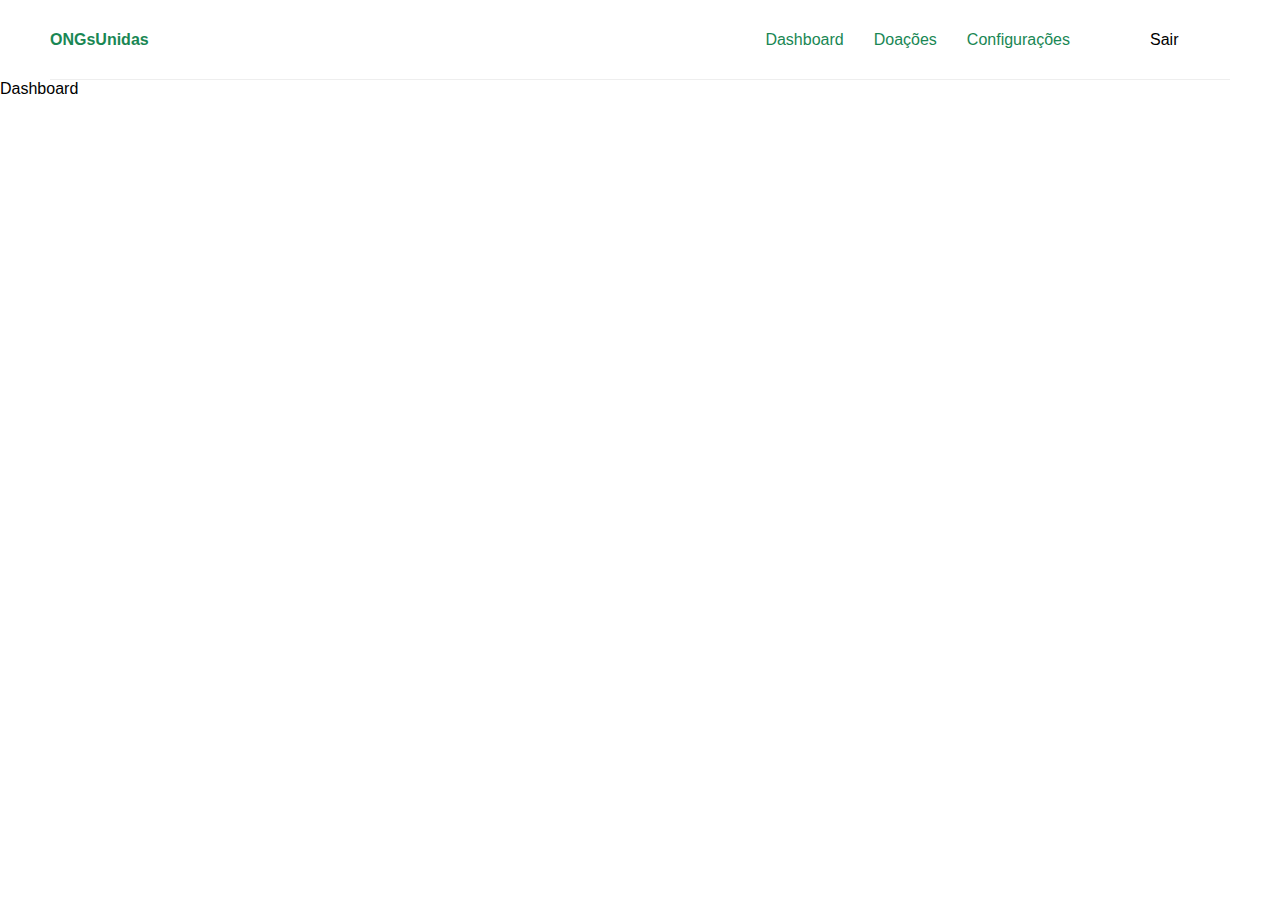
<file: pages/home/ong.html>
<!DOCTYPE html>
<html lang="en">
<head>
  <meta charset="UTF-8">
  <meta http-equiv="X-UA-Compatible" content="IE=edge">
  <meta name="viewport" content="width=\, initial-scale=1.0">
  <link href="https://cdn.jsdelivr.net/npm/bootstrap@5.1.3/dist/css/bootstrap.min.css" rel="stylesheet" integrity="sha384-1BmE4kWBq78iYhFldvKuhfTAU6auU8tT94WrHftjDbrCEXSU1oBoqyl2QvZ6jIW3" crossorigin="anonymous">
  <link rel="stylesheet" href="../../styles.css">
  <link rel="stylesheet" href="../../css/home/ong.css">
  <title>Home</title>
</head>
<body>
  <header>
    <div class="header-container">
      <div class="header-first-section">
        <!-- <img src="./assests/logo.png" class="logo" alt="Linc Tech Logo"/> -->
        <a href="">
          <p class="title">ONGsUnidas</p>
        </a>
      </div>
      <div class="header-second-section">
        <ul>
          <li>
            <a href="">Dashboard</a>
          </li>
          <li>
            <a href="./donations/donations.html">Doações</a>
          </li>
          <li>
            <a href="./settings/settings.html">Configurações</a>
          </li>
        </ul>
        <a href="../../index.html" class="btn btn-danger">Sair</a>
      </div>
    </div>
  </header>

  Dashboard
</body>
</html>
</file>
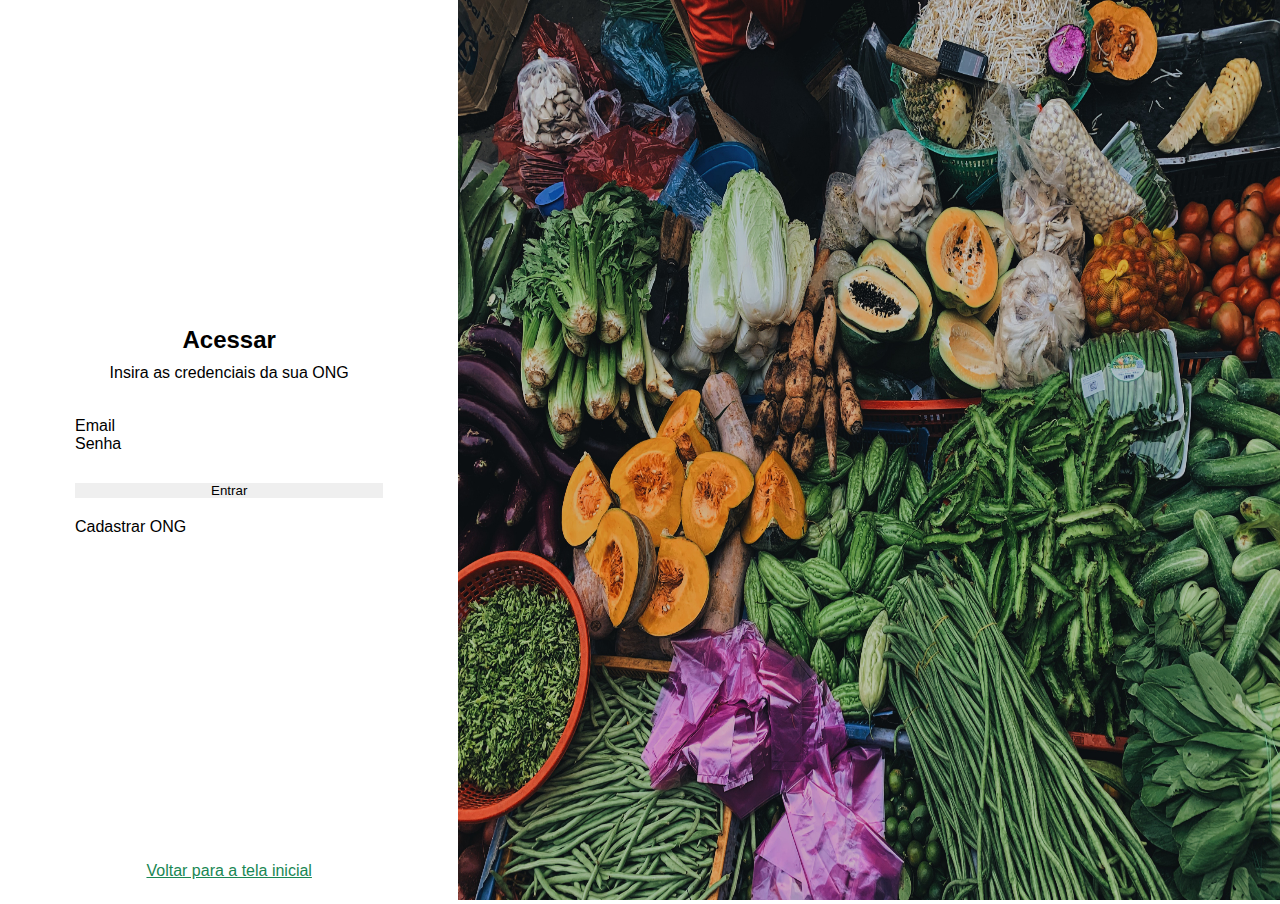
<file: pages/onboarding/login.html>
<!DOCTYPE html>
<html lang="en">
<head>
  <meta charset="UTF-8">
  <meta http-equiv="X-UA-Compatible" content="IE=edge">
  <meta name="viewport" content="width=device-width, initial-scale=1.0">
  <link href="https://cdn.jsdelivr.net/npm/bootstrap@5.1.3/dist/css/bootstrap.min.css" rel="stylesheet" integrity="sha384-1BmE4kWBq78iYhFldvKuhfTAU6auU8tT94WrHftjDbrCEXSU1oBoqyl2QvZ6jIW3" crossorigin="anonymous">
  <link rel="stylesheet" href="../../styles.css">
  <link rel="stylesheet" href="../../css/onboarding/login.css">
  <title>Entrar</title>
</head>
<body>
  <div class="page-container">
    <div class="login-container margin">
      <div class="login-header">
        <div class="login-title">
          <h2 style="margin-bottom: 10px;">Acessar</h2>
          <p>Insira as credenciais da sua ONG</p>
        </div>
        <form action="../home/ong.html" method="">
          <div class="mb-3">
            <label for="exampleInputEmail1" class="form-label">Email</label>
            <input type="email" class="form-control" id="exampleInputEmail1" aria-describedby="emailHelp">
          </div>
          <div class="mb-3">
            <label for="exampleInputPassword1" class="form-label">Senha</label>
            <input type="password" class="form-control" id="exampleInputPassword1">
          </div>
          <button type="submit" class="btn btn-success">Entrar</button>
          <a href="./registration.html" type="submit" class="btn btn-outline-success">Cadastrar ONG</a>
        </form>
      </div>

      <div class="login-link">
        <a href="../../index.html">Voltar para a tela inicial</a>
      </div>
    </div>

    <div class="background">
      <img src="../../assests/login-image2.jpg" alt="Image of some food">
    </div>
  </div>
</body>
</html>
</file>
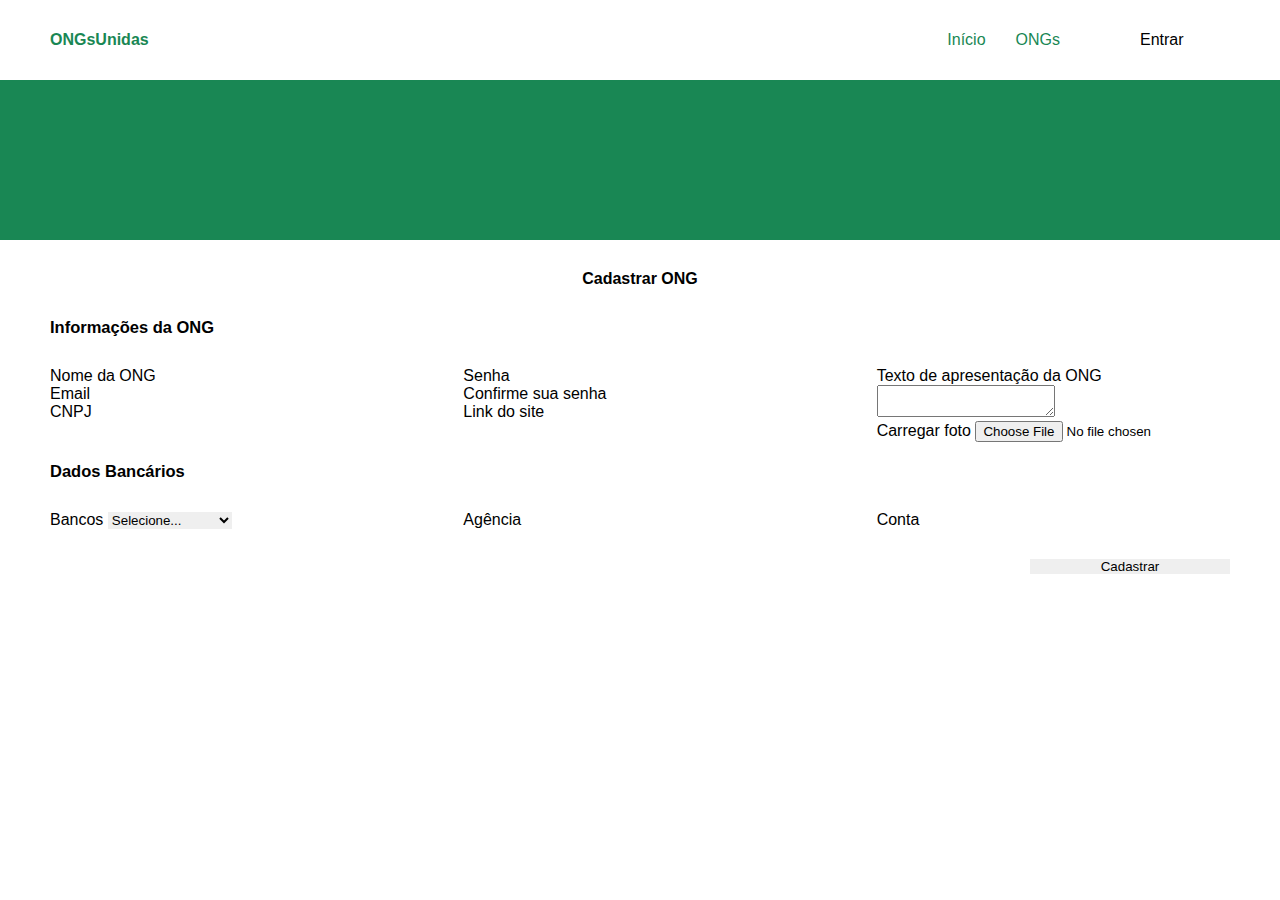
<file: pages/onboarding/registration.html>
<!DOCTYPE html>
<html lang="en">
<head>
  <meta charset="UTF-8">
  <meta http-equiv="X-UA-Compatible" content="IE=edge">
  <meta name="viewport" content="width=device-width, initial-scale=1.0">
  <link href="https://cdn.jsdelivr.net/npm/bootstrap@5.1.3/dist/css/bootstrap.min.css" rel="stylesheet" integrity="sha384-1BmE4kWBq78iYhFldvKuhfTAU6auU8tT94WrHftjDbrCEXSU1oBoqyl2QvZ6jIW3" crossorigin="anonymous">
  <link rel="stylesheet" href="../../styles.css">
  <link rel="stylesheet" href="../../css/onboarding/registration.css">
  <title>Cadastro</title>
</head>
<body>
  <header>
    <div class="header-container">
      <div class="header-first-section">
        <!-- <img src="./assests/logo.png" class="logo" alt="Linc Tech Logo"/> -->
        <a href="../../index.html">
          <!-- <p class="title">AlimenteseBem</p> -->
          <p class="title">ONGsUnidas</p>
        </a>
      </div>
      <div class="header-second-section">
        <ul>
          <li>
            <a href="../../index.html">Início</a>
          </li>
          <li>
            <a href="../donate/donate.html">ONGs</a>
          </li>
        </ul>
        <a href="../onboarding/login.html" class="btn btn-success">Entrar</a>
      </div>
    </div>
  </header>

  <!-- <div class="registration-background">
    <h4 class="registration-title">Cadastrar ONG</h4>
  </div> -->
  <div class="registration-background"></div>
  <h4 class="registration-title">Cadastrar ONG</h4>

  <div class="form-container margin">
    <form>
      <!-- ONG Data -->
      <p class="ong-data-subtitle">Informações da ONG</p>
      <div class="ong-data">
        <div class="input-container" style="margin-left: 0;">
          <!-- ONG Name -->
          <div class="mb-3">
            <label for="nameInput" class="form-label">Nome da ONG</label>
            <input type="text" class="form-control" id="nameInput" aria-describedby="textHelp" required>
          </div>

          <!-- Email -->
          <div class="mb-3">
            <label for="exampleInputEmail1" class="form-label">Email</label>
            <input type="email" class="form-control" id="exampleInputEmail1" aria-describedby="emailHelp" required>
          </div>

          <!-- CNPJ -->
          <div class="mb-3">
            <label for="cnpjInput" class="form-label">CNPJ</label>
            <input type="number" class="form-control" id="cnpjInput" aria-describedby="cnpjHelp" required>
          </div>
        </div>

        <div class="input-container">
          <!-- Password -->
          <div class="mb-3">
            <label for="exampleInputPassword1" class="form-label">Senha</label>
            <input type="password" class="form-control" id="exampleInputPassword1" required>
          </div>

          <!-- ConfirmPassword -->
          <div class="mb-3">
            <label for="exampleInputPassword2" class="form-label">Confirme sua senha</label>
            <input type="password" class="form-control" id="exampleInputPassword2" required>
          </div>

          <!-- Site link -->
          <div class="mb-3">
            <label for="siteInput" class="form-label">Link do site</label>
            <input type="text" class="form-control" id="siteInput" aria-describedby="cnpjHelp">
          </div>
        </div>


        <div class="input-container"  style="margin-right: 0;">
          <!-- ONG description -->
          <div class="mb-3">
            <label for="descriptionTextarea" class="form-label">Texto de apresentação da ONG</label>
            <textarea class="form-control" id="descriptionTextarea" required></textarea>
          </div>

          <!-- Photo -->
          <div class="mb-3">
            <label for="photoFile" class="form-label">Carregar foto</label>
            <input type="file" class="form-control" id="photoFile" aria-describedby="inputGroupFileAddon04" aria-label="Upload">
          </div>
        </div>
      </div>

      <!-- ONG Bank Data -->
      <p class="ong-data-subtitle" style="margin-top: 20px;">Dados Bancários</p>
      <div class="ong-bank-data">
        <!-- Bank -->
        <div class="mb-3 input-container" style="margin-left: 0;">
          <label class="form-label" for="inputGroupSelect01">Bancos</label>
          <select class="form-select" id="inputGroupSelect01">
            <option selected>Selecione...</option>
            <option value="1">Banco Bradesco</option>
            <option value="2">Banco Itaú</option>
            <option value="3">Banco Santander</option>
          </select>
        </div>

        <!-- Agency -->
        <div class="mb-3 input-container">
          <label for="agencyInput" class="form-label">Agência</label>
          <input type="number" class="form-control" id="agencyInput">
        </div>

        <div class="mb-3 input-container" style="margin-right: 0;">
          <label for="agencyInput" class="form-label">Conta</label>
          <input type="number" class="form-control" id="agencyInput">
        </div>
      </div>
      <button type="submit" class="btn btn-success btn-registration">Cadastrar</button>
    </form>
  </div>
</body>
</html>
</file>
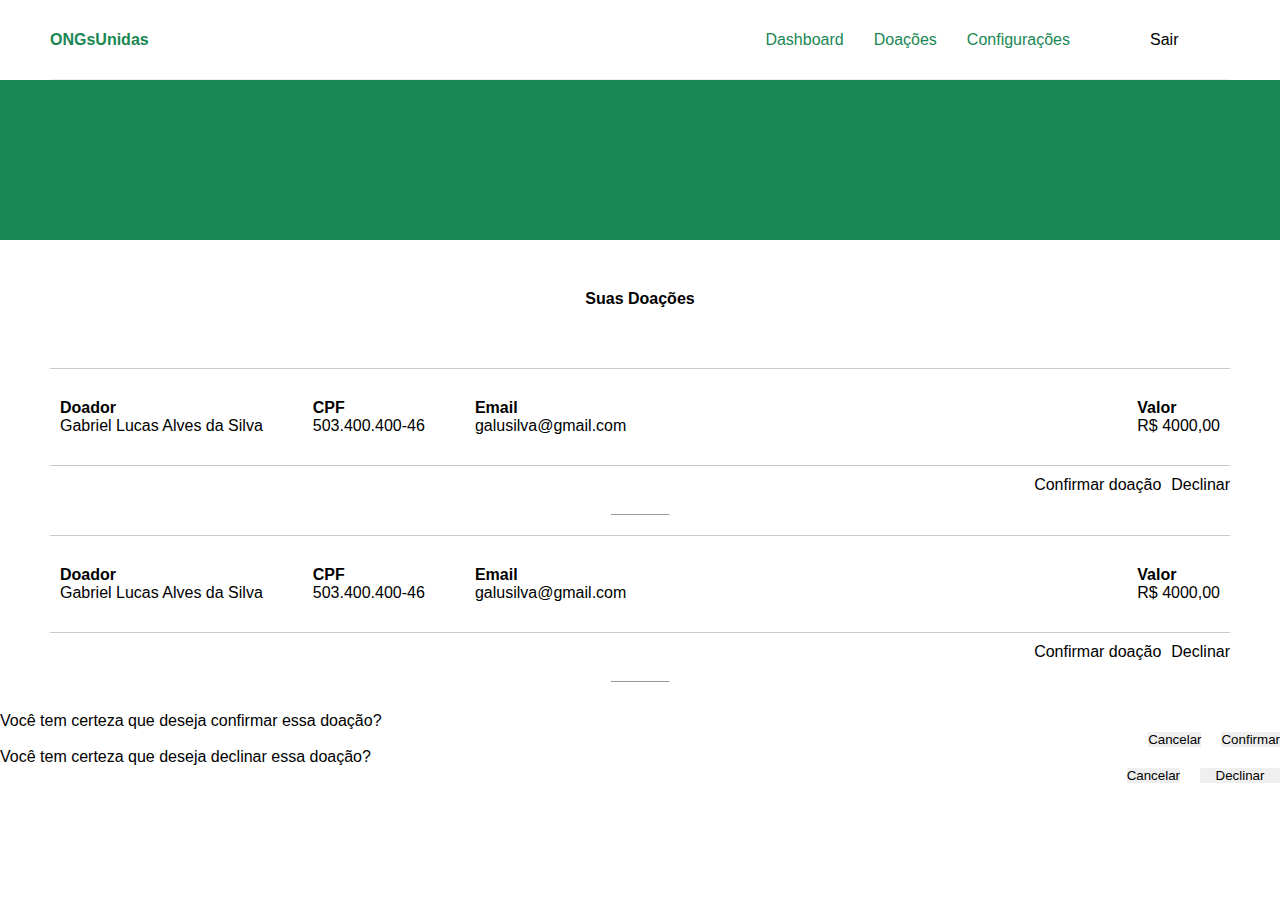
<file: pages/home/donations/donations.html>
<!DOCTYPE html>
<html lang="en">
<head>
  <meta charset="UTF-8">
  <meta http-equiv="X-UA-Compatible" content="IE=edge">
  <meta name="viewport" content="width=device-width, initial-scale=1.0">
  <link href="https://cdn.jsdelivr.net/npm/bootstrap@5.1.3/dist/css/bootstrap.min.css" rel="stylesheet" integrity="sha384-1BmE4kWBq78iYhFldvKuhfTAU6auU8tT94WrHftjDbrCEXSU1oBoqyl2QvZ6jIW3" crossorigin="anonymous">
  <link rel="stylesheet" href="../../../styles.css">
  <link rel="stylesheet" href="../../../css/home/ong.css">
  <link rel="stylesheet" href="../../../css/home/donations/donations.css">
  <link rel="stylesheet" href="../../../css/onboarding/registration.css">
  <link rel="stylesheet" href="../../../css/home/settings/settings.css">
  <title>Doações</title>
</head>
<body>
  <header>
    <div class="header-container">
      <div class="header-first-section">
        <!-- <img src="./assests/logo.png" class="logo" alt="Linc Tech Logo"/> -->
        <a href="../ong.html">
          <p class="title">ONGsUnidas</p>
        </a>
      </div>
      <div class="header-second-section">
        <ul>
          <li>
            <a href="../ong.html">Dashboard</a>
          </li>
          <li>
            <a href="">Doações</a>
          </li>
          <li>
            <a href="../settings/settings.html">Configurações</a>
          </li>
        </ul>
        <a href="../../../index.html" class="btn btn-danger">Sair</a>
      </div>
    </div>
  </header>

  <div class="registration-background"></div>

  <div class="donations-conatiner margin">
    <h4 class="donation-title">Suas Doações</h4>

    <div>
      <div class="single-donation-container">
        <div class="single-donation-container-first-child">
          <div class="colum-single-donation">
            <div class="donation-row">
              <div class="row">
                <p>Doador</p>
              </div>
              <div>
                <p>Gabriel Lucas Alves da Silva</p>
              </div>
            </div>
  
            <div class="donation-row">
              <div class="row">
                <p>CPF</p>
              </div>
              <div>
                <p>503.400.400-46</p>
              </div>
            </div>
  
            <div class="donation-row">
              <div class="row">
                <p>Email</p>
              </div>
              <div>
                <p>galusilva@gmail.com</p>
              </div>
            </div>
          </div>
  
          <div class="colum-single-donation donation-value-container">
            <div class="row">
              <p>Valor</p>
            </div>
            <div class="dontaion-value">
              <p>R$ 4000,00</p>
            </div>
          </div>
        </div>

        <!-- Buttons -->
        <div class="donation-buttons">
          <div id="btn-donation">
            <a href="#staticBackdrop"  class="btn btn-success" data-bs-toggle="modal" data-bs-target="#staticBackdrop">Confirmar doação</a>
          </div>
          <div id="btn-decline">
            <a href="#staticBackdrop2" class="btn btn-danger" data-bs-toggle="modal" data-bs-target="#staticBackdrop2">Declinar</a>
          </div>
        </div>

        <hr>
      </div>


      <!-- Donation -->
      <div class="single-donation-container">
        <div class="single-donation-container-first-child">
          <div class="colum-single-donation">
            <div class="donation-row">
              <div class="row">
                <p>Doador</p>
              </div>
              <div>
                <p>Gabriel Lucas Alves da Silva</p>
              </div>
            </div>
  
            <div class="donation-row">
              <div class="row">
                <p>CPF</p>
              </div>
              <div>
                <p>503.400.400-46</p>
              </div>
            </div>
  
            <div class="donation-row">
              <div class="row">
                <p>Email</p>
              </div>
              <div>
                <p>galusilva@gmail.com</p>
              </div>
            </div>
          </div>
  
          <div class="colum-single-donation donation-value-container">
            <div class="row">
              <p>Valor</p>
            </div>
            <div class="dontaion-value">
              <p>R$ 4000,00</p>
            </div>
          </div>
        </div>

        <!-- Buttons -->
        <div class="donation-buttons">
          <div id="btn-donation">
            <a href="#staticBackdrop"  class="btn btn-success" data-bs-toggle="modal" data-bs-target="#staticBackdrop">Confirmar doação</a>
          </div>
          <div id="btn-decline">
            <a href="#staticBackdrop2" class="btn btn-danger" data-bs-toggle="modal" data-bs-target="#staticBackdrop2">Declinar</a>
          </div>
        </div>

        <hr>
      </div>

    </div>
  </div>

  <!-- Modal -->
  <div class="modal fade" id="staticBackdrop" data-bs-backdrop="static" data-bs-keyboard="false" tabindex="-1" aria-labelledby="staticBackdropLabel" aria-hidden="true">
    <div class="modal-dialog">
      <div class="modal-content">
        <div class="modal-body">
          <p>Você tem certeza que deseja confirmar essa doação?</p>
          <div class="modal-buttons">
            <div class="modal-btn">
              <button type="button" class="btn btn-outline-dark" data-bs-dismiss="modal" id="btn-cancel">Cancelar</button>
            </div>
            <div class="modal-btn">
              <button type="button" class="btn btn-success">Confirmar</button>
            </div>
          </div>
        </div>
      </div>
    </div>
  </div>

  <!-- Modal Decline -->
  <div class="modal fade" id="staticBackdrop2" data-bs-backdrop="static" data-bs-keyboard="false" tabindex="-1" aria-labelledby="staticBackdrop2" aria-hidden="true">
    <div class="modal-dialog">
      <div class="modal-content">
        <div class="modal-body">
          <p>Você tem certeza que deseja declinar essa doação?</p>
          <div class="modal-buttons">
            <div class="modal-btn">
              <button type="button" class="btn btn-outline-dark" data-bs-dismiss="modal"  id="btn-cancel-decline">Cancelar</button>
            </div>
            <div class="modal-btn">
              <button type="button" class="btn btn-danger">Declinar</button>
            </div>
          </div>
        </div>
      </div>
    </div>
  </div>

  <script src="https://cdn.jsdelivr.net/npm/@popperjs/core@2.10.2/dist/umd/popper.min.js" integrity="sha384-7+zCNj/IqJ95wo16oMtfsKbZ9ccEh31eOz1HGyDuCQ6wgnyJNSYdrPa03rtR1zdB" crossorigin="anonymous"></script>
  <script src="https://cdn.jsdelivr.net/npm/bootstrap@5.1.3/dist/js/bootstrap.min.js" integrity="sha384-QJHtvGhmr9XOIpI6YVutG+2QOK9T+ZnN4kzFN1RtK3zEFEIsxhlmWl5/YESvpZ13" crossorigin="anonymous"></script>
</body>
</html>
</file>
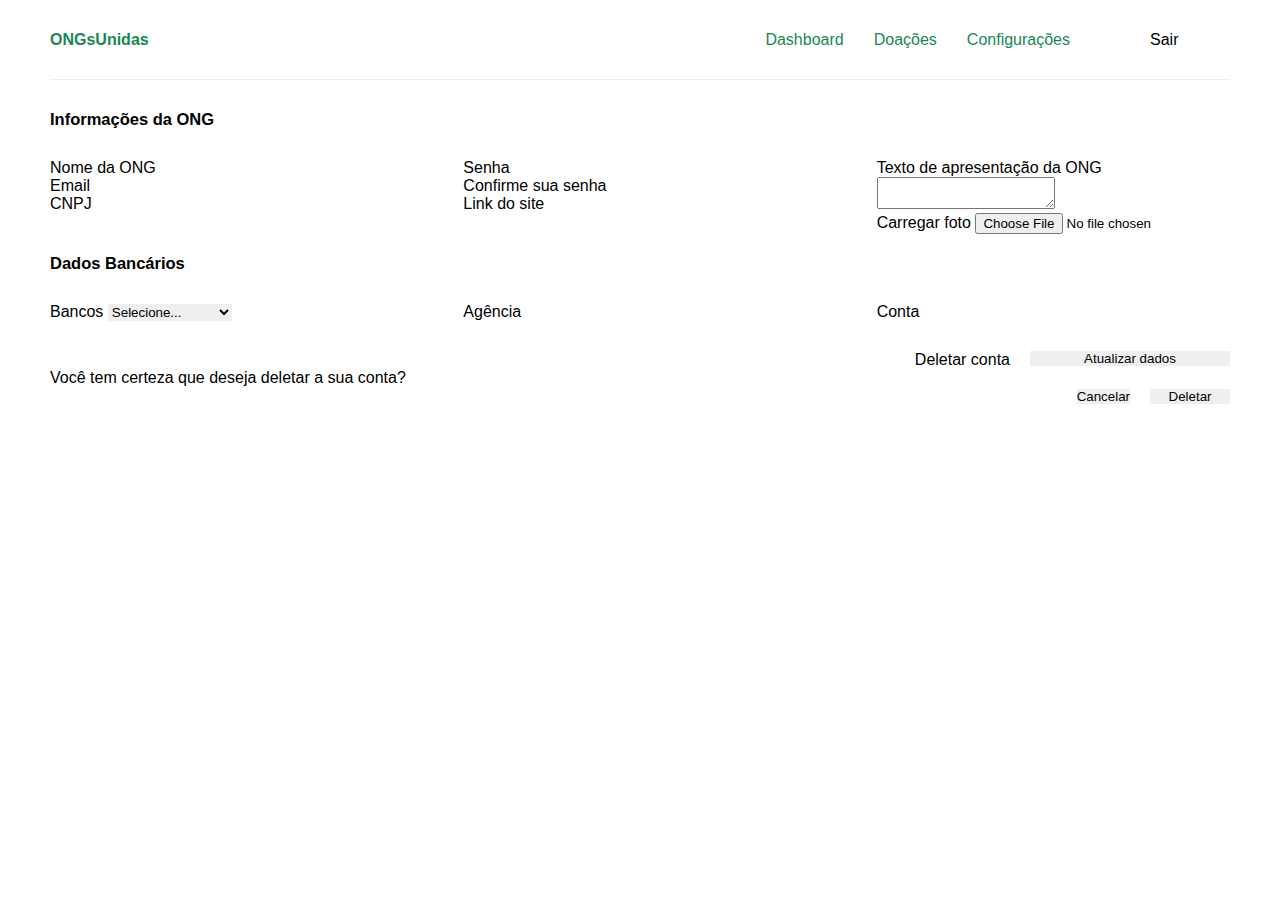
<file: pages/home/settings/settings.html>
<!DOCTYPE html>
<html lang="en">
<head>
  <meta charset="UTF-8">
  <meta http-equiv="X-UA-Compatible" content="IE=edge">
  <meta name="viewport" content="width=device-width, initial-scale=1.0">
  <link href="https://cdn.jsdelivr.net/npm/bootstrap@5.1.3/dist/css/bootstrap.min.css" rel="stylesheet" integrity="sha384-1BmE4kWBq78iYhFldvKuhfTAU6auU8tT94WrHftjDbrCEXSU1oBoqyl2QvZ6jIW3" crossorigin="anonymous">
  <link rel="stylesheet" href="../../../styles.css">
  <link rel="stylesheet" href="../../../css/home/ong.css">
  <link rel="stylesheet" href="../../../css/home/settings/settings.css">
  <title>Document</title>
</head>
<body>
  <header>
    <div class="header-container">
      <div class="header-first-section">
        <!-- <img src="./assests/logo.png" class="logo" alt="Linc Tech Logo"/> -->
        <a href="../../home/ong.html">
          <p class="title">ONGsUnidas</p>
        </a>
      </div>
      <div class="header-second-section">
        <ul>
          <li>
            <a href="../ong.html">Dashboard</a>
          </li>
          <li>
            <a href="../donations/donations.html">Doações</a>
          </li>
          <li>
            <a href="../settings/settings.html">Configurações</a>
          </li>
        </ul>
        <a href="../../../index.html" class="btn btn-danger">Sair</a>
      </div>
    </div>
  </header>

  <div class="settings-container">
    <div class="form-container margin">
      <form>
        <!-- ONG Data -->
        <p class="ong-data-subtitle">Informações da ONG</p>
        <div class="ong-data">
          <div class="input-container" style="margin-left: 0;">
            <!-- ONG Name -->
            <div class="mb-3">
              <label for="nameInput" class="form-label">Nome da ONG</label>
              <input type="text" class="form-control" id="nameInput" aria-describedby="textHelp" required>
            </div>

            <!-- Email -->
            <div class="mb-3">
              <label for="exampleInputEmail1" class="form-label">Email</label>
              <input type="email" class="form-control" id="exampleInputEmail1" aria-describedby="emailHelp" required>
            </div>

            <!-- CNPJ -->
            <div class="mb-3">
              <label for="cnpjInput" class="form-label">CNPJ</label>
              <input type="number" class="form-control" id="cnpjInput" aria-describedby="cnpjHelp" required>
            </div>
          </div>

          <div class="input-container">
            <!-- Password -->
            <div class="mb-3">
              <label for="exampleInputPassword1" class="form-label">Senha</label>
              <input type="password" class="form-control" id="exampleInputPassword1" required>
            </div>

            <!-- ConfirmPassword -->
            <div class="mb-3">
              <label for="exampleInputPassword2" class="form-label">Confirme sua senha</label>
              <input type="password" class="form-control" id="exampleInputPassword2" required>
            </div>

            <!-- Site link -->
            <div class="mb-3">
              <label for="siteInput" class="form-label">Link do site</label>
              <input type="text" class="form-control" id="siteInput" aria-describedby="cnpjHelp">
            </div>
          </div>

          <div class="input-container"  style="margin-right: 0;">
            <!-- ONG description -->
            <div class="mb-3">
              <label for="descriptionTextarea" class="form-label">Texto de apresentação da ONG</label>
              <textarea class="form-control" id="descriptionTextarea" required></textarea>
            </div>

            <!-- Photo -->
            <div class="mb-3">
              <label for="photoFile" class="form-label">Carregar foto</label>
              <input type="file" class="form-control" id="photoFile" aria-describedby="inputGroupFileAddon04" aria-label="Upload">
            </div>
          </div>
        </div>

        <!-- ONG Bank Data -->
        <p class="ong-data-subtitle" style="margin-top: 20px;">Dados Bancários</p>
        <div class="ong-bank-data">
          <!-- Bank -->
          <div class="mb-3 input-container" style="margin-left: 0;">
            <label class="form-label" for="inputGroupSelect01">Bancos</label>
            <select class="form-select" id="inputGroupSelect01">
              <option selected>Selecione...</option>
              <option value="1">Banco Bradesco</option>
              <option value="2">Banco Itaú</option>
              <option value="3">Banco Santander</option>
            </select>
          </div>

          <!-- Agency -->
          <div class="mb-3 input-container">
            <label for="agencyInput" class="form-label">Agência</label>
            <input type="number" class="form-control" id="agencyInput">
          </div>

          <div class="mb-3 input-container" style="margin-right: 0;">
            <label for="agencyInput" class="form-label">Conta</label>
            <input type="number" class="form-control" id="agencyInput">
          </div>
        </div>
        <div class="buttons-container">
          <div>
            <a href="#staticBackdrop"  class="btn btn-danger btn-registration btn-delete" data-bs-toggle="modal" data-bs-target="#staticBackdrop">
              Deletar conta
            </a>
          </div>
          <div>
            <button type="submit" class="btn btn-success btn-registration">Atualizar dados</button>
          </div>
        </div>
      </form>

      <!-- Modal -->
      <div class="modal fade" id="staticBackdrop" data-bs-backdrop="static" data-bs-keyboard="false" tabindex="-1" aria-labelledby="staticBackdropLabel" aria-hidden="true">
        <div class="modal-dialog">
          <div class="modal-content">
            <div class="modal-body">
              <p>Você tem certeza que deseja deletar a sua conta?</p>
              <div class="modal-buttons">
                <div class="modal-btn">
                  <button type="button" class="btn btn-outline-dark" data-bs-dismiss="modal">Cancelar</button>
                </div>
                <div class="modal-btn">
                  <button type="button" class="btn btn-danger">Deletar</button>
                </div>
              </div>
            </div>
          </div>
        </div>
      </div>
    </div>
  </div>

  <script src="https://cdn.jsdelivr.net/npm/@popperjs/core@2.10.2/dist/umd/popper.min.js" integrity="sha384-7+zCNj/IqJ95wo16oMtfsKbZ9ccEh31eOz1HGyDuCQ6wgnyJNSYdrPa03rtR1zdB" crossorigin="anonymous"></script>
  <script src="https://cdn.jsdelivr.net/npm/bootstrap@5.1.3/dist/js/bootstrap.min.js" integrity="sha384-QJHtvGhmr9XOIpI6YVutG+2QOK9T+ZnN4kzFN1RtK3zEFEIsxhlmWl5/YESvpZ13" crossorigin="anonymous"></script>
</body>
</html>
</file>
<file: css/home/ong.css>
.header-container {
  border-bottom: 1px solid #eeeeee;
}

.btn-danger {
  width: 80px;
}
</file>
<file: css/onboarding/login.css>
.page-container {
  display: flex;
  max-height: 100vh;
}

.login-container {
  /* min-width: 330px; */
  min-width: 28%;
  height: 100vh;
  display: flex;
  flex-direction: column;
  justify-content: space-between;
  padding: 0 25px;
}

.login-title {
  text-align: center;
  margin-bottom: 35px;
}

.login-header {
  height: 100%;
  display: flex;
  flex-direction: column;
  justify-content: center;
}

.btn-success {
  width: 100%;
  margin-bottom: 20px;
  margin-top: 30px;
}

.btn-outline-success {
  width: 100%;
}

.btn-outline-success:hover {
  background-color: #eeeeee;
  color: #198754;
}

.login-link {
  margin-bottom: 20px;
  text-align: center;
}

.login-link a {
  color: #198754;
  text-decoration: underline;
}

.background img {
  height: 100%;
  width: 100%;
}
</file>
<file: css/onboarding/registration.css>
.registration-background {
  height: 160px;
  background-color: #198754;
}

/* .registration-background {
  height: 160px;
  background-color: #198754;
  margin-bottom: 30px;
  display: flex;
  justify-content: center;
  align-items: center;
}

.registration-background h4 {
  color: #ffffff;
  font-weight: bold;
} */

.registration-title {
  text-align: center;
  margin: 30px 0;
}

.ong-data {
  display: flex;
  justify-content: space-between;
}

.ong-data-subtitle {
  margin-bottom: 30px;
  font-size: 16.5px;
  font-weight: bold;
}

.input-container {
  width: 100%;
  margin: 0 30px;
}

.ong-bank-data {
  display: flex;
  justify-content: space-between;
}

button.btn-registration {
  width: 200px;
  float: right;
  margin-bottom: 50px;
  margin-top: 30px;
}
</file>
<file: css/home/donations/donations.css>
.donation-title {
  margin: 50px 0 60px;
  text-align: center;
}

.margin {
  margin: 0 50px 30px;
}

.single-donation-container-first-child {
  display: flex;
  justify-content: space-between;
  width: 100%;
  margin-bottom: 10px;
  border-top: 1px solid;
  border-bottom: 1px solid;
  border-color: #c9c9c9;
  padding: 30px 10px 30px 10px;
}

.colum-single-donation {
  display: flex;
  justify-content: center;
}

.donation-row {
  margin-right: 50px;
}

.row {
  font-weight: bold;
}

.donation-container {
  display: flex;
  justify-content: center;
  align-items: center;
  text-align: center;
}

.donation-value-container {
  flex-direction: column;
}

.dontaion-value {
  display: flex;
  flex-direction: row;
  justify-content: space-between;
}

.donation-buttons {
  display: flex;
  justify-content: flex-end;
}

#btn-decline {
  margin-left: 10px;
}

hr {
  /* border: dotted #1b1b1b 6px; */
  border-bottom: none;
  width: 5%;
  /* margin: 40px auto; */
  margin: 20px auto;
  background-color: #fff;
}

#btn-cancel:hover {
  background-color: #dc3545;
  border-color: #dc3545;
}

#btn-cancel-decline:hover {
  background-color: black;
  border-color: black;
}
</file>
<file: css/home/settings/settings.css>
.settings-container {
  margin: 30px 0;
}

.buttons-container {
  display: flex;
  justify-content: flex-end;
  margin-top: 30px;
}

.btn-delete {
  margin-right: 20px;
}

button.btn-registration {
  margin-bottom: 0;
}

.buttons-container div a {
  width: 200px;
}

/* Registration css */
.registration-title {
  text-align: center;
  margin: 30px 0;
}

.ong-data {
  display: flex;
  justify-content: space-between;
}

.ong-data-subtitle {
  margin-bottom: 30px;
  font-size: 16.5px;
  font-weight: bold;
}

.input-container {
  width: 100%;
  margin: 0 30px;
}

.ong-bank-data {
  display: flex;
  justify-content: space-between;
}

button.btn-registration {
  width: 200px;
  float: right;
}

.modal-body {
  /* height: 40vh; */
}

.modal-buttons {
  height: 80%;
  display: flex;
  justify-content: end;
}

.modal-btn {
  margin-left: 20px;
}

.btn-outline-dark:hover {
  background-color: #198754;
  border-color: #198754;
}
</file>
<file: styles.css>
/*Reset
----------------------------------------------*/
*,
*:before,
*:after {
  margin: 0;
  padding: 0;
  box-sizing: border-box;
  -webkit-box-sizing: border-box;
}
body {
  font-family: "Montserrat", "Lato", "Open Sans", sans-serif;
  font-size: inherit;
}

input,
select,
iframe,
button {
  border: none;
  font-family: "Open Sans", sans-serif;
}
h1,
h2,
h3 {
  margin: 0;
  padding: 0;
}
a {
  text-decoration: none;
  color: black;
}
ol,
ul {
  list-style: none;
}
img {
  max-width: 100%;
  border: none;
}

header .btn-success {
  width: 90px;
}

.margin {
  margin: 0 50px;
}

.header-container {
  display: flex;
  justify-content: space-between;
  margin: 0 50px;
  height: 80px;
}

.title {
  margin-left: 30px;
  margin: auto;
  color: #198754;
  font-weight: bold;
}

.header-first-section {
  display: flex;
  align-items: center;
}

.logo {
  height: 80px;
  width: auto;
  margin-right: 30px;
}

.header-second-section {
  display: flex;
  align-items: center;
}

.header-second-section ul {
  display: flex;
  margin: auto;
  padding-right: 50px;
}

.header-second-section ul li {
  margin-right: 30px;
  color: #198754;
}

.header-second-section ul li a {
  color: #198754;
}

.header-second-section ul li a:hover {
  color: #198754;
}
</file>
